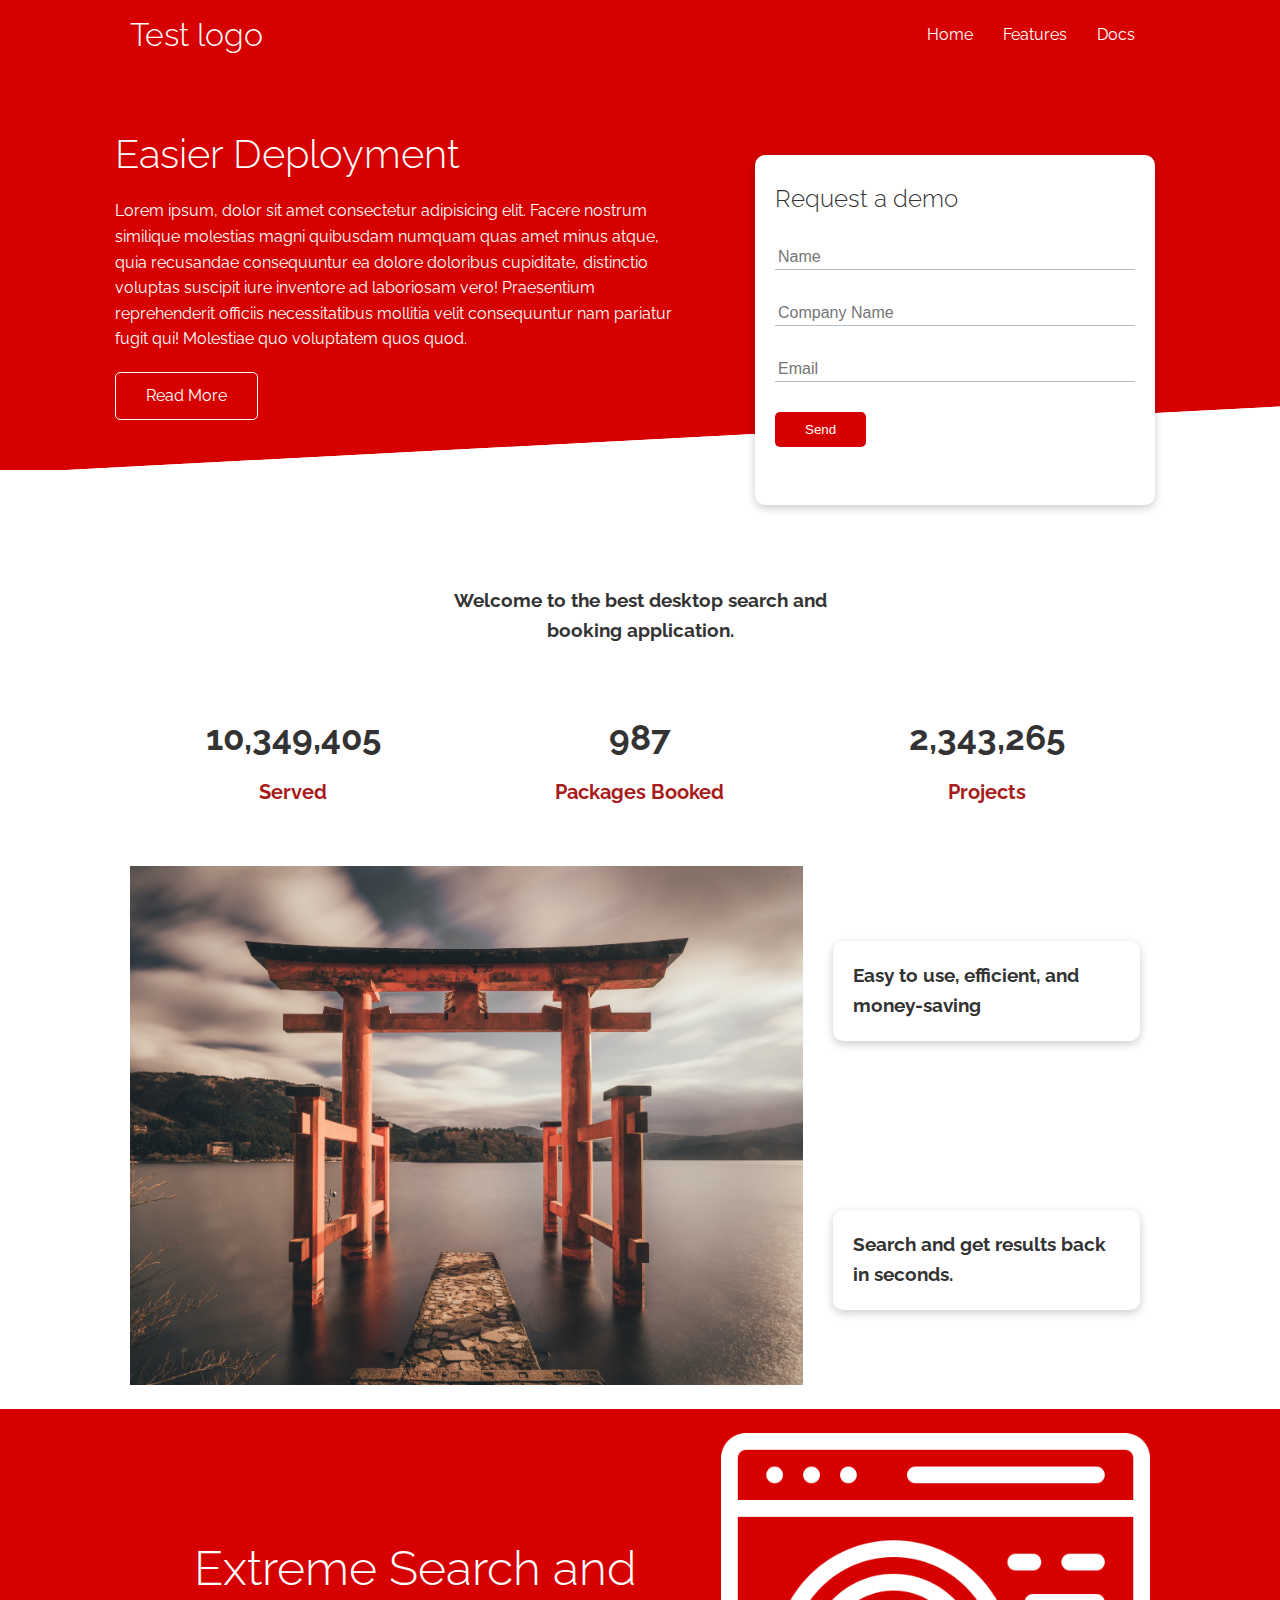
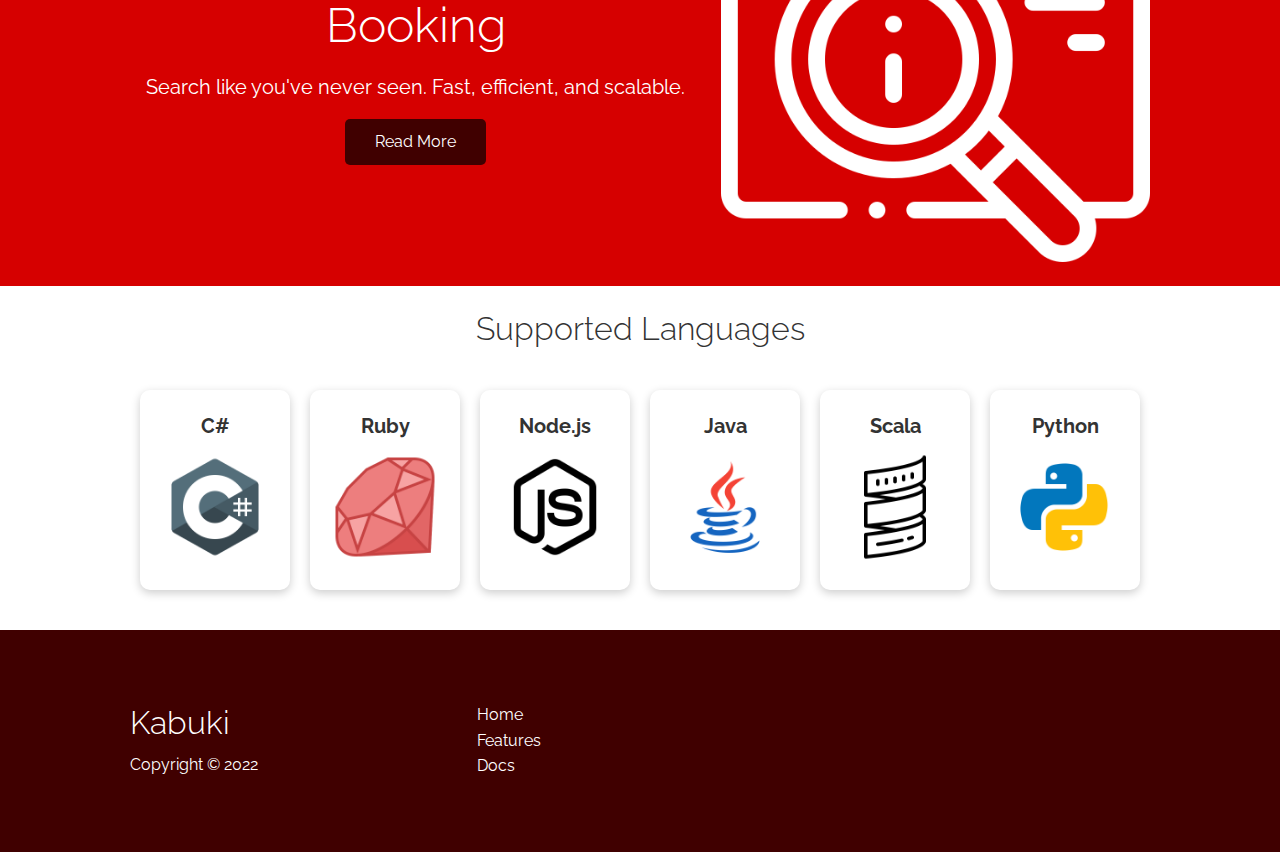
<file: index.html>
<!DOCTYPE html>

<html lang="en">

<head>
    <meta charset="UTF-8">
    <meta name="viewport" content="width=device-width, initial-scale=1.0">
    <link href="css/styles.css" rel="stylesheet">
    <link href="css/utilities.css" rel="stylesheet">
    <link rel="stylesheet" href="https://cdnjs.cloudflare.com/ajax/libs/font-awesome/6.1.1/css/all.min.css" integrity="sha512-KfkfwYDsLkIlwQp6LFnl8zNdLGxu9YAA1QvwINks4PhcElQSvqcyVLLD9aMhXd13uQjoXtEKNosOWaZqXgel0g==" crossorigin="anonymous" referrerpolicy="no-referrer" />
    <title>Kabuki Travel Booking</title>
</head>

<body>
    <!--Navbar-->
    <div class="navbar">
        <div class="container flex">
            <h1 class="logo">
                Test logo
            </h1>
                <nav>
                    <ul>
                        <li><a href="index.html">Home</a></li>
                        <li><a href="features.html">Features</a></li>
                        <li><a href="docs.html">Docs</a></li>
                    </ul>
                </nav>
        </div>
    </div>

    <!--Showcase Area-->
    <section class="showcase">
        <div class="container grid">

            <div class="showcase-text">
                <h1>Easier Deployment</h1>
                <p>Lorem ipsum, dolor sit amet consectetur adipisicing elit. 
                    Facere nostrum similique molestias magni quibusdam numquam quas amet minus atque, 
                    quia recusandae consequuntur ea dolore doloribus cupiditate, distinctio voluptas suscipit 
                    iure inventore ad laboriosam vero! Praesentium reprehenderit officiis necessitatibus
                    mollitia velit consequuntur nam pariatur fugit qui! Molestiae quo voluptatem quos quod.
                </p>
                <a href="features.html" class="btn btn-outline">Read More</a>
            </div>
            
            <div class="showcase-form card">
                <h2>Request a demo</h2>
                <form>
                    <div class="form-control">
                        <input type="text" name="name" placeholder="Name" required>
                    </div>
                    <div class="form-control">
                        <input type="text" name="company name" placeholder="Company Name" required>
                    </div>
                    <div class="form-control">
                        <input type="email" name="email" placeholder="Email" required>
                    </div>
                    <input type="submit" value="Send" class="btn btn-primary">
                </form>
            </div>

        </div>
    </section>

    <!-- Stats -->
    <section class="stats">
        <div class="container">
            <div class="flex">
            <h3 class="stats-heading text-center my-1">
                Welcome to the best desktop search and booking application.
            </h3>
            </div>

            <div class="grid grid-3 text-center my-4">
                <div>
                    <i class="fas fa-server fa-3x"></i>
                    <h3>10,349,405</h3>
                    <p class="text-secondary">Served</p>
                </div>
                <div>
                    <i class="fas fa-upload fa-3x"></i>
                    <h3>987 </h3>
                    <p class="text-secondary">Packages Booked</p>
                </div>
                <div>
                    <i class="fas fa-project-diagram fa-3x"></i>
                    <h3>2,343,265</h3>
                    <p class="text-secondary">Projects</p>
                </div>
            </div>
        </div>
    </section>

    <!--CLI-->
    <section class="cli">
        <div class="container grid">
            <img src="images/tori.jpg" alt="">
            <div class="card">
                <h3>Easy to use, efficient, and money-saving</h3>
            </div>
            <div class="card">
                <h3>Search and get results back in seconds.</h3>
            </div>
        </div>
    </section>

    <!--Cloud-->
    <section class="cloud bg-primary my-2 py-2">
        <div class="container grid">
            <div class="text-center">
                <h2 class="lg">Extreme Search and Booking</h2>
                <p class="lead my-1">Search like you've never seen. Fast, efficient, and scalable.</p>
                <a href="features.html" class="btn btn-dark">Read More</a>
            </div>

            <img src="images/searching.png" alt="river">
        </div>
    </section>

    <!--Supported Languages-->
    <section class="languages">
        <h2 class="md text-center my-2">Supported Languages</h2>
        <div class="container flex">
            <div class="card">
                <h4>C#</h4>
                <img src="images/c-sharp.png">
            </div>
            <div class="card">
                <h4>Ruby</h4>
                <img src="images/ruby.png">
            </div>
            <div class="card">
                <h4>Node.js</h4>
                <img src="images/node.png">
            </div>
            <div class="card">
                <h4>Java</h4>
                <img src="images/java.png">
            </div>
            <div class="card">
                <h4>Scala</h4>
                <img src="images/scala.png">
            </div>
            <div class="card">
                <h4>Python</h4>
                <img src="images/python.png">
            </div>
        </div>
    </section>

    <!--Footer-->
    <footer class="footer bg-dark py-5">
        <div class="container grid grid-3">
            <div>
                <h1>Kabuki</h1>
                <p>Copyright &copy; 2022</p>
            </div>

            <nav>
                <ul>
                    <li><a href="index.html">Home</a></li>
                    <li><a href="features.html">Features</a></li>
                    <li><a href="docs.html">Docs</a></li>
                </ul>
            </nav>

            <div class="social">
                <a href="#"><i class="fab fa-github fa-2x"></i></a>
                <a href="#"><i class="fab fa-facebook fa-2x"></i></a>
                <a href="#"><i class="fab fa-instagram fa-2x"></i></a>
                <a href="#"><i class="fab fa-twitter fa-2x"></i></a>
            </div>

        </div>
    </footer>
</body>
</html>
</file>
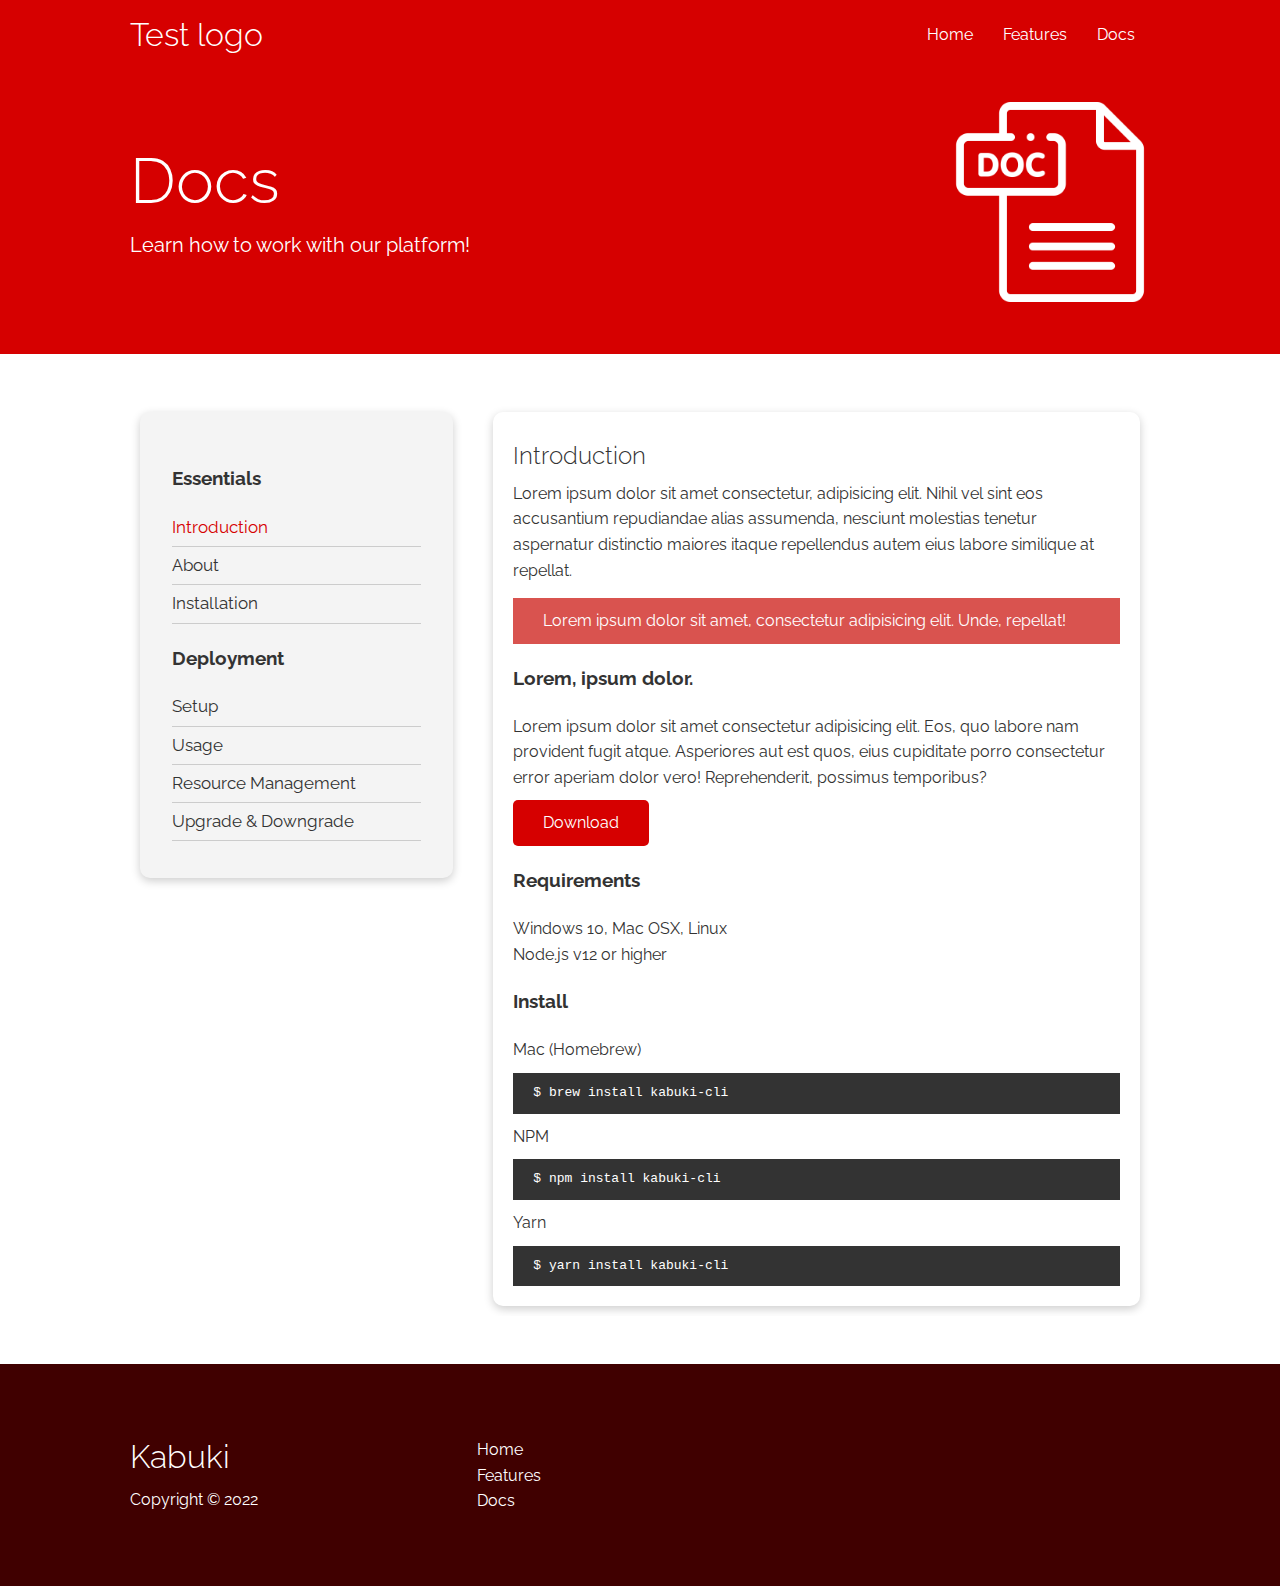
<file: docs.html>
<!DOCTYPE html>

<html lang="en">

<head>
    <meta charset="UTF-8">
    <meta name="viewport" content="width=device-width, initial-scale=1.0">
    <link href="css/styles.css" rel="stylesheet">
    <link href="css/utilities.css" rel="stylesheet">
    <link rel="stylesheet" href="https://cdnjs.cloudflare.com/ajax/libs/font-awesome/6.1.1/css/all.min.css" integrity="sha512-KfkfwYDsLkIlwQp6LFnl8zNdLGxu9YAA1QvwINks4PhcElQSvqcyVLLD9aMhXd13uQjoXtEKNosOWaZqXgel0g==" crossorigin="anonymous" referrerpolicy="no-referrer" />
    <title>Kabuki Cloud Hosting</title>
</head>

<body>

    <!--Navbar-->
    <div class="navbar">
        <div class="container flex">
            <h1 class="logo">
                Test logo
            </h1>
                <nav>
                    <ul>
                        <li><a href="index.html">Home</a></li>
                        <li><a href="features.html">Features</a></li>
                        <li><a href="docs.html">Docs</a></li>
                    </ul>
                </nav>
        </div>
    </div>

    <!-- Head -->
    <section class="docs-head bg-primary py-3">
        <div class="container grid">
            <div>
                <h1 class="xl">Docs</h1>
                <p class="lead">
                    Learn how to work with our platform!
                </p>
            </div>
            <img src="images/document.png">
        <div>
    </section>

    <!-- Doc body -->
    <section class="docs-main my-4">
        <div class="container grid">

            <div class="card bg-light p-3">
                <h3 class="my-2">Essentials</h3>
                <nav>
                    <ul>
                        <li><a href="#" class="text-primary">Introduction</a></li>
                        <li><a href="#">About</a></li>
                        <li><a href="#">Installation</a></li>
                    </ul>
                </nav>

                <h3 class="my-2">Deployment</h3>
                <nav>
                    <ul>
                        <li><a href="#">Setup</a></li>
                        <li><a href="#">Usage</a></li>
                        <li><a href="#">Resource Management</a></li>
                        <li><a href="#">Upgrade & Downgrade</a></li>
                    </ul>
                </nav>
            </div>
            <div class="card">
                <h2>Introduction</h2>
                <p>Lorem ipsum dolor sit amet consectetur, adipisicing elit. Nihil vel sint eos accusantium repudiandae alias assumenda, nesciunt molestias tenetur aspernatur distinctio maiores itaque repellendus autem eius labore similique at repellat.
                </p>
                <div class="alert alert-danger">
                    <i class="fas fa-info"></i>Lorem ipsum dolor sit amet, consectetur adipisicing elit. Unde, repellat!
                </div>
                <h3> Lorem, ipsum dolor.</h3>
                <p>Lorem ipsum dolor sit amet consectetur adipisicing elit. Eos, quo labore nam provident fugit atque. Asperiores aut est quos, eius cupiditate porro consectetur error aperiam dolor vero! Reprehenderit, possimus temporibus?</p>
                <a href="#" class="btn btn-primary">Download</a>

                <h3>Requirements</h3>
                <ul>
                    <li>Windows 10, Mac OSX, Linux</li>
                    <li>Node.js v12 or higher</li>
                </ul>

                <h3>Install</h3>
                <p>Mac (Homebrew)</p>
                <pre><code>$ brew install kabuki-cli</code></pre>
                <p>NPM</p>
                <pre><code>$ npm install kabuki-cli</code></pre>
                <p>Yarn</p>
                <pre><code>$ yarn install kabuki-cli</code></pre>
            </div>
        </div>
    </section>

    <!--Footer-->
    <footer class="footer bg-dark py-5">
        <div class="container grid grid-3">
            <div>
                <h1>Kabuki</h1>
                <p>Copyright &copy; 2022</p>
            </div>

            <nav>
                <ul>
                    <li><a href="index.html">Home</a></li>
                    <li><a href="features.html">Features</a></li>
                    <li><a href="docs.html">Docs</a></li>
                </ul>
            </nav>

            <div class="social">
                <a href="#"><i class="fab fa-github fa-2x"></i></a>
                <a href="#"><i class="fab fa-facebook fa-2x"></i></a>
                <a href="#"><i class="fab fa-instagram fa-2x"></i></a>
                <a href="#"><i class="fab fa-twitter fa-2x"></i></a>
            </div>

        </div>
    </footer>
</body>
</html>
</file>
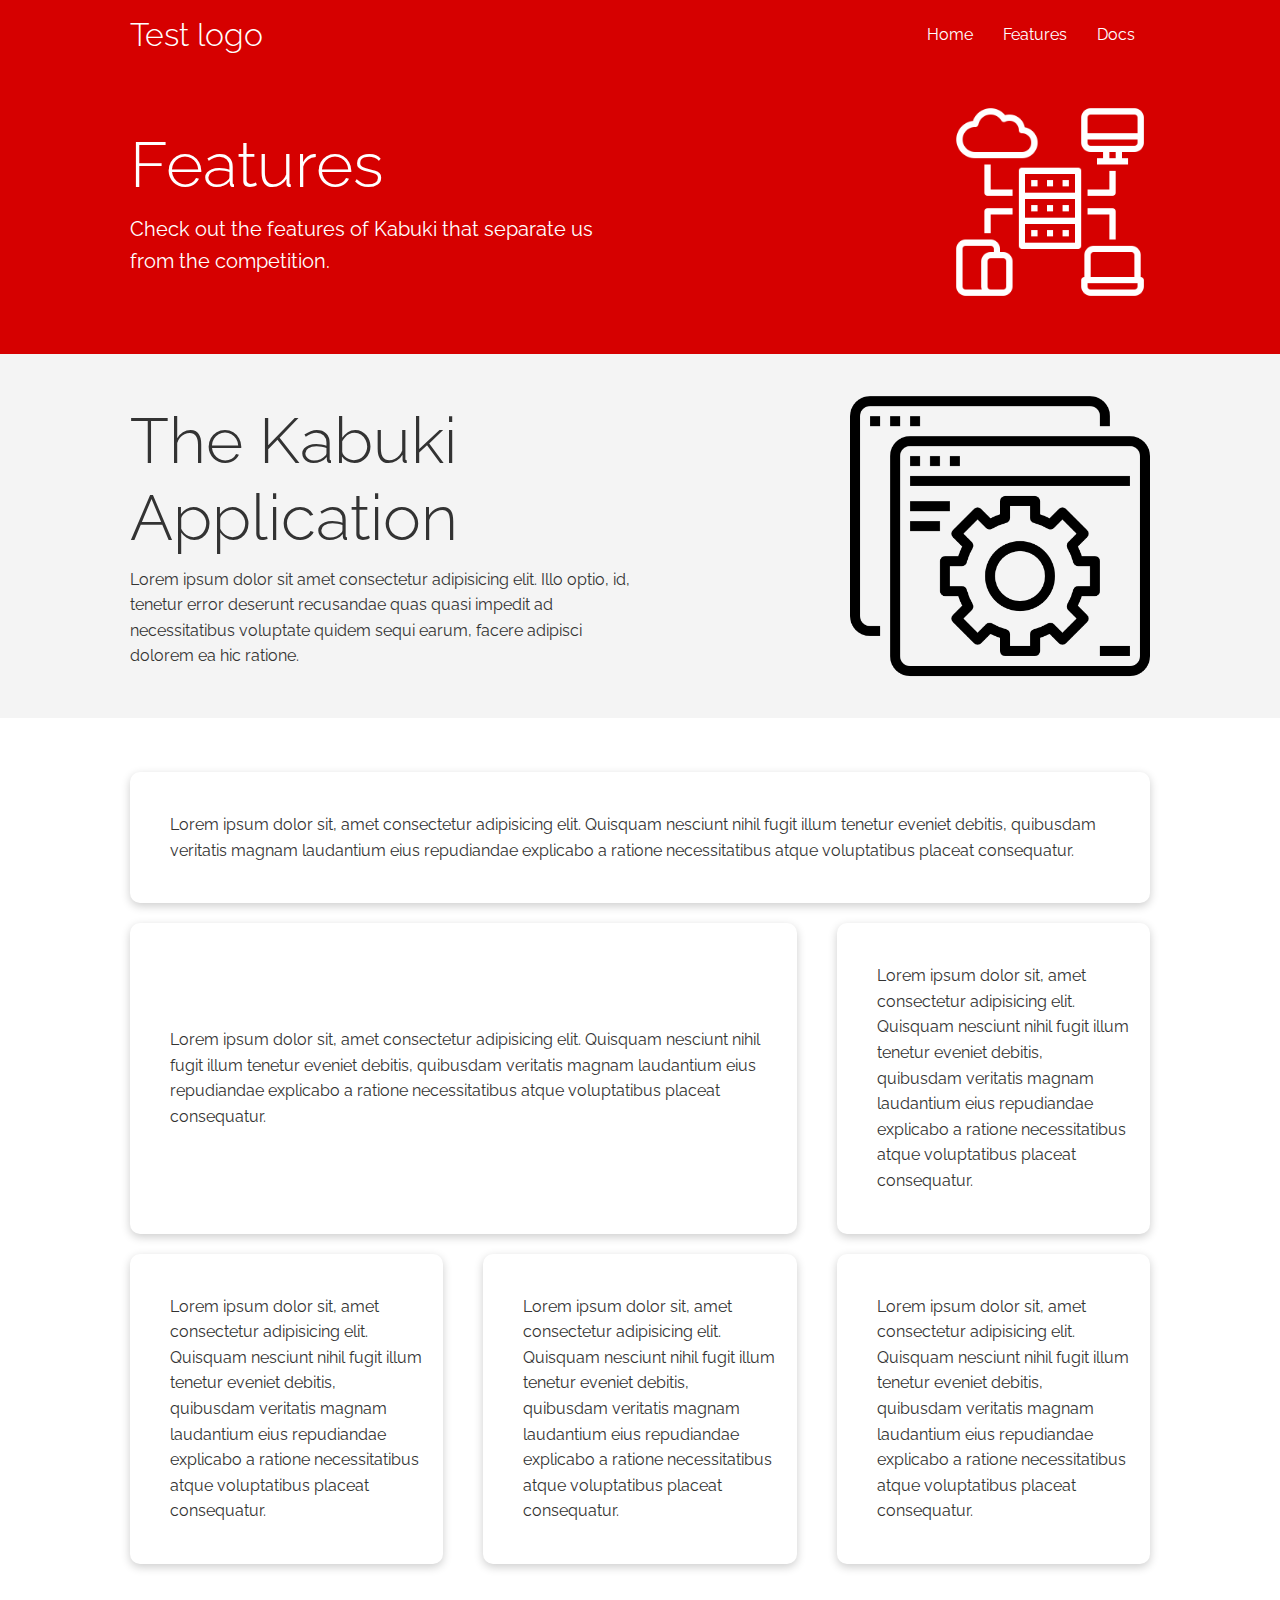
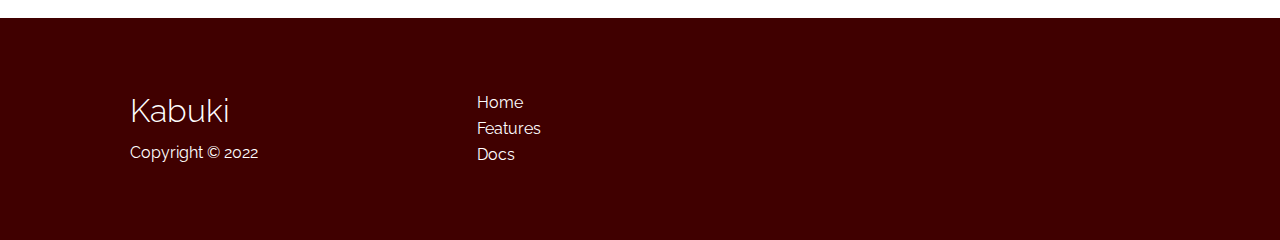
<file: features.html>
<!DOCTYPE html>

<html lang="en">

<head>
    <meta charset="UTF-8">
    <meta name="viewport" content="width=device-width, initial-scale=1.0">
    <link href="css/styles.css" rel="stylesheet">
    <link href="css/utilities.css" rel="stylesheet">
    <link rel="stylesheet" href="https://cdnjs.cloudflare.com/ajax/libs/font-awesome/6.1.1/css/all.min.css" integrity="sha512-KfkfwYDsLkIlwQp6LFnl8zNdLGxu9YAA1QvwINks4PhcElQSvqcyVLLD9aMhXd13uQjoXtEKNosOWaZqXgel0g==" crossorigin="anonymous" referrerpolicy="no-referrer" />
    <title>Kabuki Cloud Hosting</title>
</head>

<body>
    <!--Navbar-->
    <div class="navbar">
        <div class="container flex">
            <h1 class="logo">
                Test logo
            </h1>
                <nav>
                    <ul>
                        <li><a href="index.html">Home</a></li>
                        <li><a href="features.html">Features</a></li>
                        <li><a href="docs.html">Docs</a></li>
                    </ul>
                </nav>
        </div>
    </div>

    <!-- Head -->
    <section class="features-head bg-primary py-3">
        <div class="container grid">
            <div>
                <h1 class="xl">Features</h1>
                <p class="lead">
                    Check out the features of Kabuki 
                    that separate us from the 
                    competition.
                </p>
            </div>
            <img src="images/database.png">
        <div>
    </section>

    <!-- Sub-head -->
    <section class="features-sub-head bg-light py-3">
        <div class="container grid">
            <div>
                <h1 class="xl">The Kabuki Application</h1>
                <p>
                    Lorem ipsum dolor sit amet consectetur adipisicing elit. 
                    Illo optio, id, tenetur error deserunt recusandae quas quasi impedit 
                    ad necessitatibus voluptate quidem sequi earum, facere adipisci dolorem
                    ea hic ratione.
                </p>
            </div>
        <img src="images/feature.png">
        </div>
    </section>

    <section class="features-main my-2">
        <div class="container grid grid-3">
            <div class="card flex">
                <i class="fas fa-server fa-3x"></i>
                <p>Lorem ipsum dolor sit, amet consectetur adipisicing elit. 
                    Quisquam nesciunt nihil fugit illum tenetur eveniet debitis,
                     quibusdam veritatis magnam laudantium eius repudiandae 
                     explicabo a ratione necessitatibus atque voluptatibus 
                     placeat consequatur.</p>
            </div>

            <div class="card flex">
                <i class="fas fa-server fa-3x"></i>
                <p>Lorem ipsum dolor sit, amet consectetur adipisicing elit. 
                    Quisquam nesciunt nihil fugit illum tenetur eveniet debitis,
                     quibusdam veritatis magnam laudantium eius repudiandae 
                     explicabo a ratione necessitatibus atque voluptatibus 
                     placeat consequatur.</p>
            </div>

            <div class="card flex">
                <i class="fas fa-server fa-3x"></i>
                <p>Lorem ipsum dolor sit, amet consectetur adipisicing elit. 
                    Quisquam nesciunt nihil fugit illum tenetur eveniet debitis,
                     quibusdam veritatis magnam laudantium eius repudiandae 
                     explicabo a ratione necessitatibus atque voluptatibus 
                     placeat consequatur.</p>
            </div>

            <div class="card flex">
                <i class="fas fa-server fa-3x"></i>
                <p>Lorem ipsum dolor sit, amet consectetur adipisicing elit. 
                    Quisquam nesciunt nihil fugit illum tenetur eveniet debitis,
                     quibusdam veritatis magnam laudantium eius repudiandae 
                     explicabo a ratione necessitatibus atque voluptatibus 
                     placeat consequatur.</p>
            </div>

            <div class="card flex">
                <i class="fas fa-server fa-3x"></i>
                <p>Lorem ipsum dolor sit, amet consectetur adipisicing elit. 
                    Quisquam nesciunt nihil fugit illum tenetur eveniet debitis,
                     quibusdam veritatis magnam laudantium eius repudiandae 
                     explicabo a ratione necessitatibus atque voluptatibus 
                     placeat consequatur.</p>
            </div>

            <div class="card flex">
                <i class="fas fa-server fa-3x"></i>
                <p>Lorem ipsum dolor sit, amet consectetur adipisicing elit. 
                    Quisquam nesciunt nihil fugit illum tenetur eveniet debitis,
                     quibusdam veritatis magnam laudantium eius repudiandae 
                     explicabo a ratione necessitatibus atque voluptatibus 
                     placeat consequatur.</p>
            </div>
            
        </div>
    </section>
    <!--Footer-->
    <footer class="footer bg-dark py-5">
        <div class="container grid grid-3">
            <div>
                <h1>Kabuki</h1>
                <p>Copyright &copy; 2022</p>
            </div>

            <nav>
                <ul>
                    <li><a href="index.html">Home</a></li>
                    <li><a href="features.html">Features</a></li>
                    <li><a href="docs.html">Docs</a></li>
                </ul>
            </nav>

            <div class="social">
                <a href="#"><i class="fab fa-github fa-2x"></i></a>
                <a href="#"><i class="fab fa-facebook fa-2x"></i></a>
                <a href="#"><i class="fab fa-instagram fa-2x"></i></a>
                <a href="#"><i class="fab fa-twitter fa-2x"></i></a>
            </div>

        </div>
    </footer>
</body>
</html>
</file>
<file: css/styles.css>
@import url('https://fonts.googleapis.com/css2?family=Raleway:wght@300&display=swap');
:root {
    --primary--: #d60000;
    --secondary--: #a81c1c;
    --dark-color--: #400000;
    --light-color--: #f4f4f4;
    --success--: #5cb85c;
    --danger--: #d9534f;
}
*{
    box-sizing: border-box;
    margin: 0px;
    padding: 0px;
}

body {
    font-family: 'Raleway', sans-serif;
    color: #333;
    line-height: 1.6;
}
ul {
    list-style-type: none;
}

a {
    text-decoration: none;
    color: #333;
}

h1, h2 {
    font-weight: 300;
    line-height: 1.2;
    margin: 10px 0;
}

p {
    margin: 10px 0
}

img {
    width: 100%;
}


code, pre {
    background: #333;
    color: white;
    padding: 10px;
}

.hidden {
    visibility: hidden;
    height: 0;
}
/* Navbar */
.navbar {
    background-color: var(--primary--);
    color: white;
    height: 70px;
}

.navbar > .flex {
    justify-content: space-between;
}

.navbar ul {
    display: flex;
}

.navbar a {
    color: white;
    padding: 10px;
    margin: 0 5px;
}

.navbar a:hover {
    border-bottom: 2px #fff solid;
}

/* Showcase */
.showcase {
    background-color: var(--primary--);
    color: white;
    position: relative;
    height: 400px;
}

.showcase h1 {
    font-size: 40px;
}

.showcase p {
    margin: 20px 0;
}

.showcase .grid {
    grid-template-columns: 55% 45%;
    gap: 30px;
    overflow: visible;
}

.showcase-form {
    position: relative;
    top: 60px;
    height: 350px;
    width: 400px;
    padding: 40px;
    z-index: 100;
    justify-self: flex-end;
}

.showcase-form .form-control {
    margin: 30px 0;
}

.showcase-form input[type='text'],
.showcase-form input[type='email'] {
    border: 0;
    border-bottom: 1px solid #b4becb;
    width: 100%;
    padding: 3px;
    font-size: 16px;
}

.showcase-form input:focus {
    outline: none;
}

.showcase::before,
.showcase::after {
    content: '';
    position: absolute;
    height: 100px;
    background: white;
    bottom: -70px;
    right: 0;
    left: 0;

    transform: skewY(-3deg);
    -webkit-transform: skewY(-3deg);
    -moz-transform: skewY(-3deg);
    -ms-transform: skewY(-3deg);
}

.showcase-text {
    animation: slideLeft .75s ease-in;
}

.showcase-form {
    animation: slideRight .75s ease-in;
}

/* Stats */
.stats {
    padding-top: 100px;
    animation: slideBottom .75s ease-in;
}

.stats-heading {
    width: 400px;
    margin: auto;
    justify-self: center;
    text-align: center;
}

.stats .grid h3 {
    font-size: 35px;
}

.stats .grid p {
    font-size: 20px;
    font-weight: bold;
}


/* cli */
.cli .grid {
    grid-template-columns: repeat(3, 1fr);
    grid-template-rows: repeat(2, 1fr)
}

.cli .grid > *:first-child {
    grid-column: 1 / span 2;
    grid-row: 1 / span 2;
}

/* Cloud */
.cloud .grid {
    grid-template-columns: 4fr 3fr;
}

.cloud img {
    filter: invert(100%) sepia(12%) saturate(2%) hue-rotate(87deg) brightness(110%) contrast(101%)
}

/* Languages */
.languages .flex {
    flex-wrap: wrap;
}

.languages .card {
    text-align: center;
    margin: 18px 10px 40px;
    transition: transform 0.2s ease-in;
    max-width: 150px;
    max-height: 300px;
}

.languages .card h4 {
    font-size: 20px;
    margin-bottom: 10px;
}

.languages .card:hover {
    transform: translateY(-15px);
}

/* Features */

.features-head img {
    width: 200px;
    justify-self: flex-end;
    filter: invert(100%) sepia(12%) saturate(2%) hue-rotate(87deg) brightness(110%) contrast(101%)
}

.features-sub-head img {
    width: 300px;
    justify-self: flex-end;
    
}

.features-main .card > i {
    margin-right: 20px;
}

.features-main .grid {
    padding: 30px;
}

.features-main .grid > *:first-child {
    grid-column: 1 / span 3;
}

.features-main .grid > *:nth-child(2) {
    grid-column: 1 / span 2;
}


/* Documentation */
.docs-head img {
    width: 200px;
    height: auto;
    justify-self: flex-end;
    filter: invert(100%) sepia(12%) saturate(2%) hue-rotate(87deg) brightness(110%) contrast(101%)
}

.docs-main h3 {
    margin: 20px 0;
}

.docs-main .grid {
    grid-template-columns: 1fr 2fr;
    align-items: flex-start;
}

.docs-main nav li {
    font-size: 17px;
    padding-bottom: 5px;
    margin-bottom: 5px;
    border-bottom: 1px solid #ccc;
}

.docs-main a:hover {
    font-weight: bold;
}
/* Media Queries */

/* Tablets */
@media(max-width: 768px) {
    .grid, 
    .showcase .grid, 
    .stats .grid, 
    .cli .gridm
    .cloud .grid,
    .features-main .grid,
    .docs-main .grid {
        grid-template-columns: 1fr;
        grid-template-rows: 1fr;
    }

    .showcase {
        height: auto;
    }

    .showcase-text {
        text-align: center;
        margin-top: 40px;
    }

    .showcase-form {
        justify-self: center;
        margin: auto;
    }

    .cli .grid > *:first-child {
        grid-column: 1;
        grid-row: 1;
    }

    .features-head,
    .features-sub-head,
    .docs-head {
        text-align: center;
    }
    
    .features-head img,
    .features-sub-head img,
    .docs-head img {
        text-align: center;
        justify-self: center;
    }

    .features-main .grid > *:first-child,
    .features-main .grid > *:nth-child(2) {
        grid-column: 1;
    }
}

/* Mobile */
@media(max-width: 500px) {
    .navbar {
        height: 110px;
    }

    .navbar .flex {
        flex-direction: column;
    }

    .navbar ul {
        padding: 10px;
        background-color: rgba(0, 0, 160, 0.1)
    }
}

/* Animations */
@keyframes slideLeft {
    0% {
        transform: translateX(-100%);
    }
    100% {
        transform: translateX(0);
    }
}

@keyframes slideRight {
    0% {
        transform: translateX(100%);
    }
    100% {
        transform: translateX(0);
    }
}

@keyframes slideTop {
    0% {
        transform: translateY(-100%);
    }
    100% {
        transform: translateX(0);
    }
}

@keyframes slideBottom {
    0% {
        transform: translateY(100%);
    }
    100% {
        transform: translateX(0);
    }
}
</file>
<file: css/utilities.css>
/* Grid and flexbox */
.container {
    max-width: 1100px;
    margin: 0 auto;
    overflow: auto;
    padding: 0 40px;
}

.flex {
    display: flex;
    justify-content: center;
    align-items: center;
    height: 100%;
}

.grid {
    display: grid;
    grid-template-columns: repeat(2, 1fr);
    gap: 20px;
    justify-content: center;
    align-items: center;
    height: 100%;
}

.grid-3 {
    grid-template-columns: repeat(3, 1fr);
}

.card {
    background-color: white;
    border-radius: 10px;
    box-shadow: 0 3px 10px rgba(0,0,0,0.2);
    padding: 20px;
    margin: 10px;
    color: #333;
}

/* Buttons */
.btn {
    display: inline-block;
    padding: 10px 30px;
    cursor: pointer;
    background: var(--primary--);
    color: white;
    border: none;
    border-radius: 5px;
}

.btn-outline {
    background-color: transparent;
    border: 1px solid white;
}

.btn:hover {
    transform: scale(.98);
}


/* Backgrounds and colors*/
.bg-primary, .btn-primary {
    background-color: var(--primary--);
    color: white;
}
.bg-secondary, .btn-secondary {
    background-color: var(--secondary--);
    color: white;
}
.bg-dark, .btn-dark {
    background-color: var(--dark-color--);
    color: white;
}
.bg-light, .btn-light {
    background-color: var(--light-color--);
    color: #333;
}

.bg-primary a,
.btn-primary a,
.bg-secondary a,
.btn-secondary a,
.bg-dark a,
.bgn-dark a {
    color: #fff
}

/* Text Colors */
.text-primary {
    color: var(--primary--)
}

.text-secondary {
    color: var(--secondary--)
}

.text-dark {
    color: var(--dark-color--)
}

.text-light {
    color: var(--light-color--)
}

/* Margins */
.m-1 {
    margin: 1rem;
}

    .m-2 {
        margin: 1.5rem;
    }

    .m-3 {
        margin: 2rem;
    }

    .m-4 {
        margin: 3rem;
    }

    .m-5 {
        margin: 4rem;
    }

.my-1 {
    margin: 1rem 0;
}

    .my-2 {
        margin: 1.5rem 0;
    }

    .my-3 {
        margin: 2rem 0;
    }

    .my-4 {
        margin: 3rem 0;
    }

    .my-5 {
        margin: 4rem 0;
    }

/* Padding */
.p-1 {
    padding: 1rem;
}

    .p-2 {
        padding: 1.5rem;
    }

    .p-3 {
        padding: 2rem;
    }

    .p-4 {
        padding: 3rem;
    }

    .p-5 {
        padding: 4rem;
    }


.py-1 {
    padding: 1rem 0;
}

    .py-2 {
        padding: 1.5rem 0;
    }

    .py-3 {
        padding: 2rem 0;
    }

    .py-4 {
        padding: 3rem 0;
    }

    .py-5 {
        padding: 4rem 0;
    }

/* Misc. */
.text-center {
    text-align: center;
}

.alert {
    background-color: var(--light-color--);
    padding: 10px 20px;
    margin: 15px 0;
}

.alert i {
    margin-right: 10px;
}

.alert-success {
    background-color: var(--success--);
    color: #fff;
}

.alert-danger {
    background-color: var(--danger--);
    color: #fff;
}

.lead {
    font-size: 20px;
}

.sm {
    font-size: 1rem;
}

.md {
    font-size: 2rem;
}

.lg {
    font-size: 3rem;
}

.xl {
    font-size: 4rem;
}
</file>
